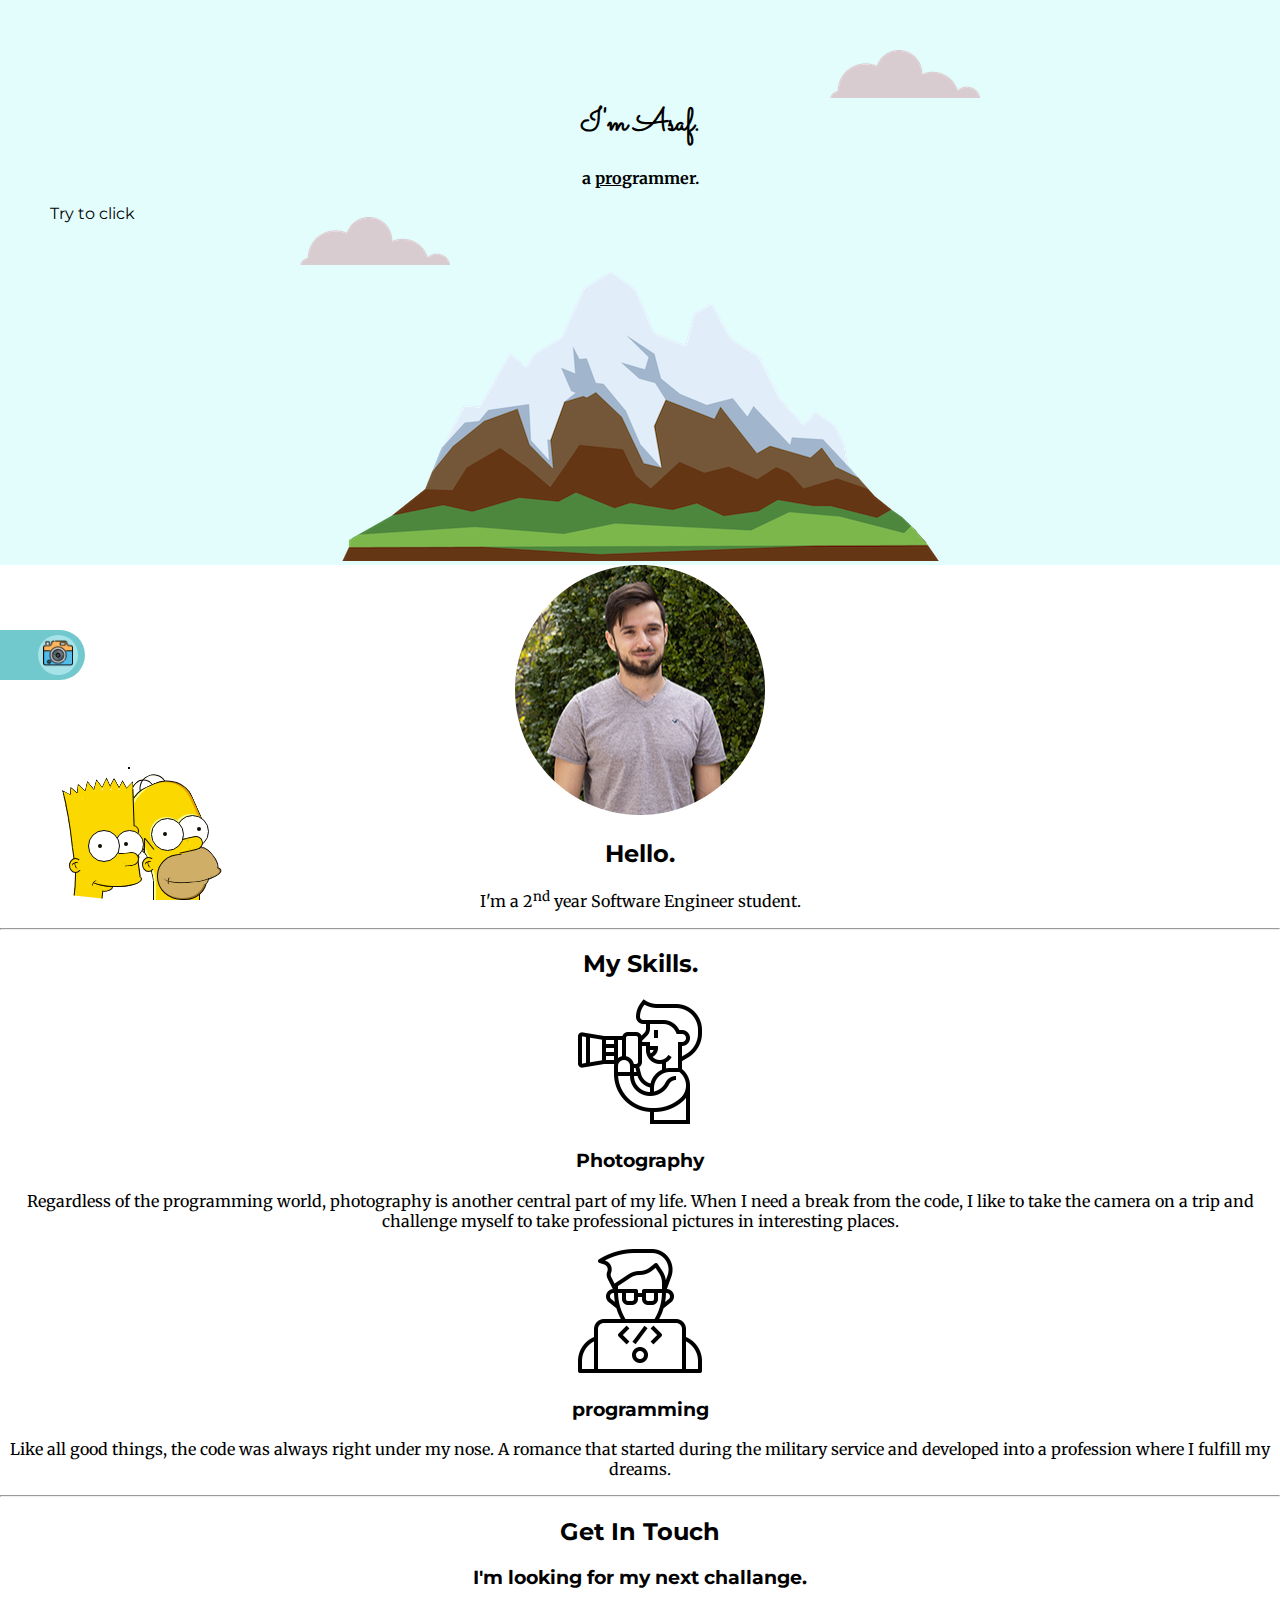
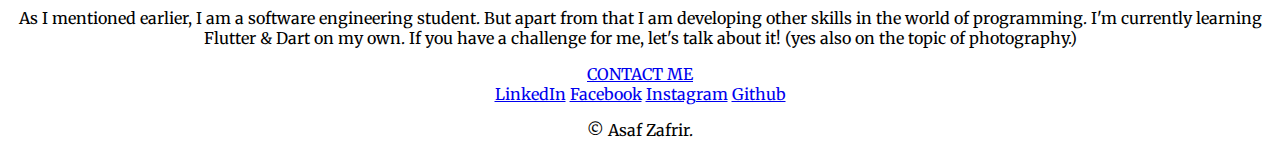
<file: index.html>
<!DOCTYPE html>
<html>
<head>
    <meta charset="UTF-8">
    <!-- <meta http-equiv="X-UA-Compatible" content="IE=edge"> -->
    <!-- <meta name="viewport" content="width=device-width, initial-scale=1.0"> -->
    <link rel="stylesheet" href="./css/css_pack.css">
    <link rel="icon" href="favicon.ico">
    <link rel="preconnect" href="https://fonts.googleapis.com">
    <link rel="preconnect" href="https://fonts.gstatic.com" crossorigin>
    <link href="https://fonts.googleapis.com/css2?family=Merriweather&family=Montserrat&family=Sacramento&display=swap" rel="stylesheet">
    <script src="https://code.jquery.com/jquery-3.7.0.min.js" integrity="sha256-2Pmvv0kuTBOenSvLm6bvfBSSHrUJ+3A7x6P5Ebd07/g=" crossorigin="anonymous"></script>
    <script src="./js/jscript.js"></script>
    <link rel="stylesheet" href="./css/homer.css">
    <link rel="stylesheet" href="./css/bart.css">
    <title>Asaf's Page</title>
</head>
<body>
    <div id="top-container">
        <img class="top-cloud unselectable" src="images/cloud.png" alt="cloud-img">
        <h1 class="unselectable">I'm Asaf.</h1>
        <p class="unselectable"><b>a <span class="pro">pro</span>grammer.</b></p>
        <a class="unselectable"><div id="click-button">Try to click</div></a>

        <img class="bottom-cloud unselectable" src="images/cloud.png" alt="cloud-img">
        <img src="images/mountain.png" alt="mountain-img" class="unselectable">
    </div>
    <div class="middle-container">
        <div class="profile">
          <img class="profile_picture" src="./images/circleprofilepicture.png" alt="profile-picture">
          <h2>Hello.</h2>
          <p>I'm a 2<sup>nd</sup> year Software Engineer student.</p>
        </div>
        <hr>
        <div class="skills">
          <h2>My Skills.</h2>
          <div class="skill-row">
            <img class="main_icon" src="./images/photography.png" alt="photography-icon">
            <h3>Photography</h3>
            <p>Regardless of the programming world, photography is another central part of my life.
                When I need a break from the code, I like to take the camera on a trip and challenge myself to take professional pictures in interesting places.</p>
          </div>
          <div class="skill-row">
            <img class="main_icon" src="./images/coding.png" alt="coding-icon">
            <h3>programming</h3>
            <p>Like all good things, the code was always right under my nose. 
                A romance that started during the military service and developed into a profession where I fulfill my dreams.</p>
          </div>
        </div>
        <hr>
        <div class="contact-me">
          <h2>Get In Touch</h2>
          <h3>I'm looking for my next challange.</h3>
          <p>As I mentioned earlier, I am a software engineering student. But apart from that I am developing other skills in the world of programming. I'm currently learning Flutter & Dart on my own.
            If you have a challenge for me, let's talk about it! (yes also on the topic of photography.)</p>
          <a class="btn" href="asaf.zafrir@gmail.com">CONTACT ME</a>
        </div>
      </div>
      <div id="homer">
        <div class="head">
            
            <!-- Hair and top of head -->
            <div class="hair1"></div>
            <div class="hair2"></div>
            <div class="body head-top"></div>
            <div class="no-border body head-main"></div>
            
            <!-- The 'M' above the ear -->
            <div class="no-border m1"></div>
            <div class="no-border m2"></div>
            <div class="no-border m3"></div>
            <div class="no-border m4"></div>
            
            <!-- The neck parts -->
            <div class="no-border neck1"></div>
            <div class="body neck2"></div>
            
            <!-- The ear -->
            <div class="body ear">
                <div class="no-border inner1"></div>
                <div class="no-border inner2"></div>
                <div class="no-border body clip"></div>
            </div>
            
            <!-- The mouth -->
            <div class="mouth">
                <div class="mouth5"></div>
                <div class="mouth2"></div>
                <div class="mouth1"></div>
                <div class="mouth7"></div>
                <div class="no-border mouth3"></div>
                <div class="no-border mouth4"></div>
                <div class="no-border mouth6"></div>
                <div class="no-border mouth8"></div>
            </div>
            
            <!-- The right eye -->
            <div class="right-eye">
                <div class="no-border right-eye-pupil"></div>
		<div class="no-border body eyelid-top"></div>
		<div class="no-border body eyelid-bottom"></div>
            </div>
            
            <!-- The nose -->
            <div class="body nose"></div>
            <div class="body nose-tip"></div>
            
            <!-- The left eye -->
            <div class="left-eye">
                <div class="no-border left-eye-pupil"></div>
		<div class="no-border body eyelid-top"></div>
		<div class="no-border body eyelid-bottom"></div>
            </div>
        </div>
    </div>
    <div id="bart">
      <div class="head">
          <div class="no-border body hair hair1"></div>
          <div class="no-border body hair hair2"></div>
          <div class="no-border body hair hair3"></div>
          <div class="no-border body hair hair4"></div>
          <div class="no-border body hair hair5"></div>
          <div class="no-border body hair hair6"></div>
          <div class="no-border body hair hair7"></div>
          <div class="no-border body hair hair8"></div>
          <div class="no-border body hair hair9"></div>
          <div class="body mouth-lip2"></div>
          <div class="no-border body head-left1"></div>
          <div class="no-border body head-left2"></div>
          <div class="no-border body head-left3"></div>
          <div class="no-border body head-left4"></div>
          <div class="no-border body head-left5"></div>
          <div class="no-border body head-left6"></div>
          <div class="no-border body head-left7"></div>
          <div class="body eyelid"></div>
          <div class="no-border body mouth"></div>
          <div class="body mouth-lip"></div>
          <div class="no-border body head-right2"></div>
          <div class="no-border body head-right1"></div>
          <div class="no-border body head-right3"></div>
          
          <!-- The ear -->
          <div class="body ear">
              <div class="no-border inner1"></div>
              <div class="no-border inner2"></div>
              <div class="no-border body clip"></div>
          </div>
          
          <!-- The right eye -->
          <div class="right-eye">
              <div class="no-border right-eye-pupil"></div>
  <div class="no-border body eyelid-top"></div>
  <div class="no-border body eyelid-bottom"></div>
          </div>
          
          <!-- The nose -->
          <div class="no-border body nose"></div>
          <div class="body nose-tip"></div>
          
          <!-- The left eye -->
          <div class="left-eye">
              <div class="no-border left-eye-pupil"></div>
  <div class="no-border body eyelid-top"></div>
  <div class="no-border body eyelid-bottom"></div>
          </div>
    
          <div class="no-border mouth-smile"></div>
      </div>
  </div>
    <a href="./photo_page/index.html">
      <div id="photos_button">
        <div>
          <img src="./images/camera2.png">
        </div>
      </div>
    </a>
      <div class="bottom-container">
        <a class="footer-link" href="https://www.linkedin.com/in/asaf-zafrir-2613ab223/">LinkedIn</a>
        <a class="footer-link" href="https://www.facebook.com/asaf.zafrir/">Facebook</a>
        <a class="footer-link" href="https://www.instagram.com/asaf_z/">Instagram</a>
        <a class="footer-link" href="https://github.com/asafzaf">Github</a>
        <p>© Asaf Zafrir.</p>
      </div>
</body>
</html>
</file>
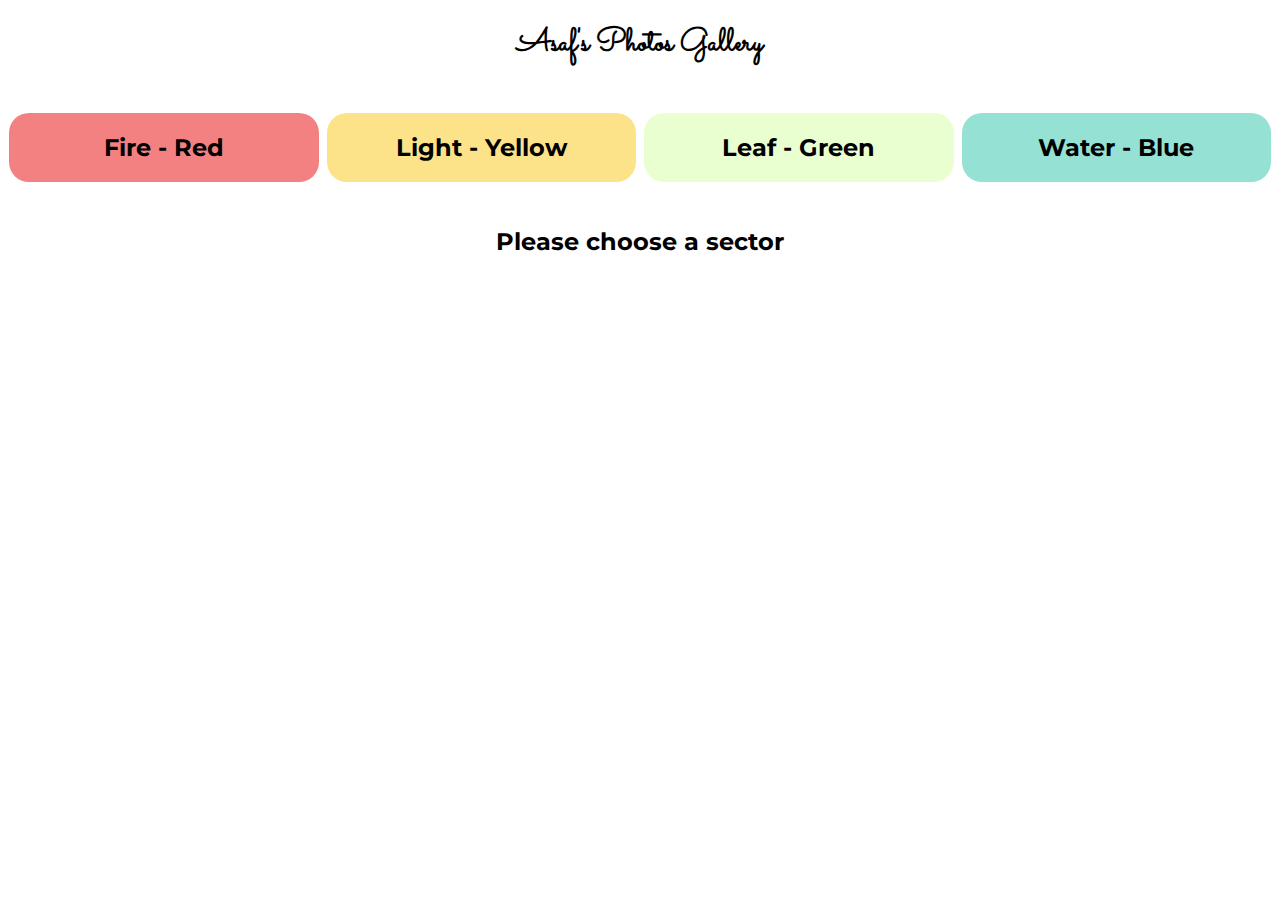
<file: photo_page/index.html>
<!DOCTYPE html>
<html lang="en">
<head>
    <meta charset="UTF-8">
    <meta http-equiv="X-UA-Compatible" content="IE=edge">
    <meta name="viewport" content="width=device-width, initial-scale=1.0">
    <link rel="stylesheet" href="./css/photos_pages.css">
    <link rel="preconnect" href="https://fonts.googleapis.com">
    <link rel="preconnect" href="https://fonts.gstatic.com" crossorigin>
    <link href="https://fonts.googleapis.com/css2?family=Merriweather&family=Montserrat&family=Noto+Sans&family=Sacramento&display=swap" rel="stylesheet">
    <title>Document</title>
</head>
<body>
    <header>
        <h1>Asaf's Photos Gallery</h1>
    </header>
    <main>
        <nav>
            <ul>
                <li id="red_item"><a href="./red_page.html"><h2>Fire - Red</h2></a></li>
                <li id="yellow_item"><a href="./yellow_page.html"><h2>Light - Yellow</h2></a></li>
                <li id="green_item"><a href="./green_page.html"><h2>Leaf - Green</h2></a></li>
                <li id="blue_item"><a href="./blue_page.html"><h2>Water - Blue</h2></a></li>
            </ul>
        </nav>
        <div>
            <h2>Please choose a sector</h2>
        </div>
    </main>
</body>
</html>
</file>
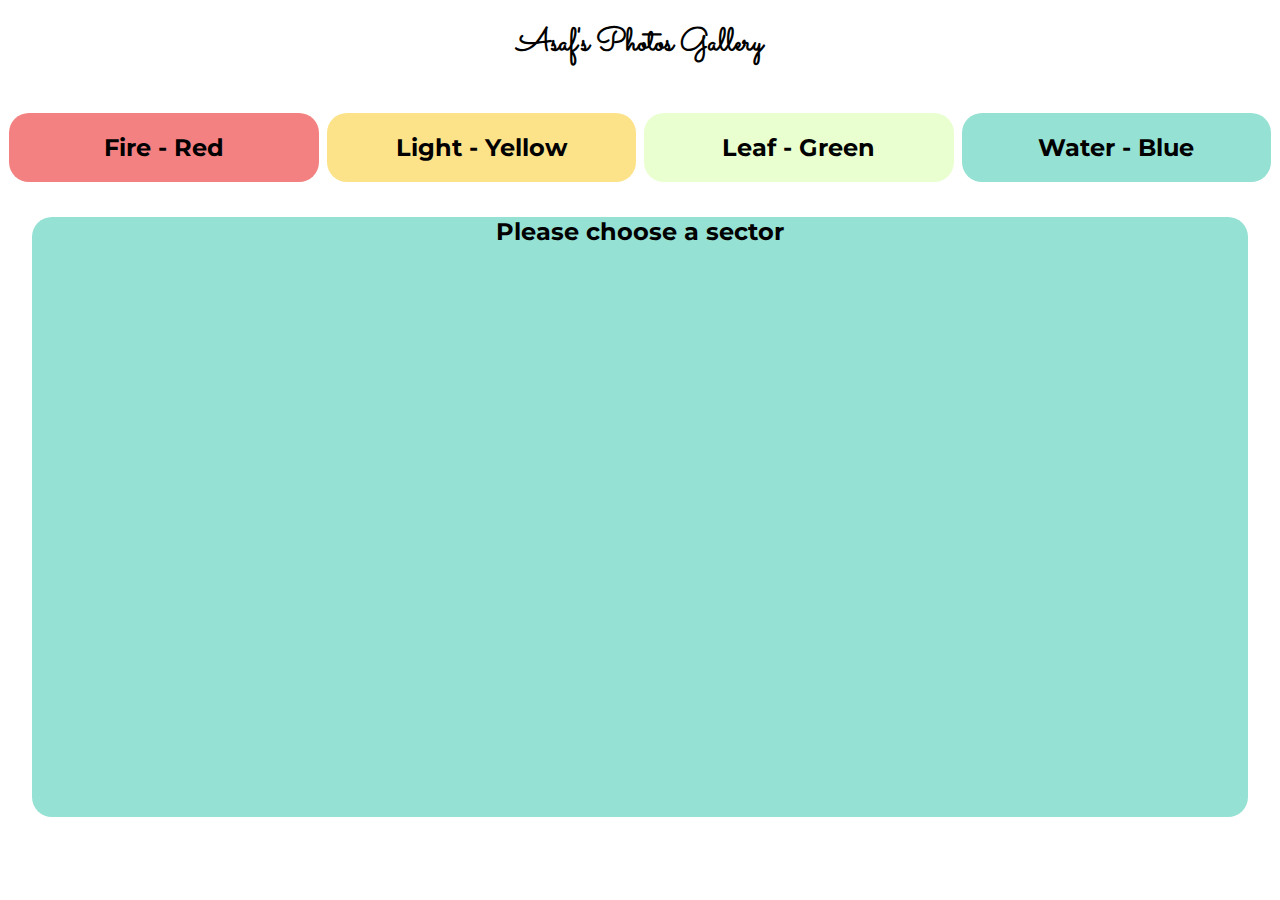
<file: photo_page/blue_page.html>
<!DOCTYPE html>
<html lang="en">
<head>
    <meta charset="UTF-8">
    <meta http-equiv="X-UA-Compatible" content="IE=edge">
    <meta name="viewport" content="width=device-width, initial-scale=1.0">
    <link rel="stylesheet" href="./css/photos_pages.css">
    <link rel="preconnect" href="https://fonts.googleapis.com">
    <link rel="preconnect" href="https://fonts.gstatic.com" crossorigin>
    <link href="https://fonts.googleapis.com/css2?family=Merriweather&family=Montserrat&family=Noto+Sans&family=Sacramento&display=swap" rel="stylesheet">
    <title>Document</title>
</head>
<body>
    <header>
        <h1>Asaf's Photos Gallery</h1>
    </header>
    <main>
        <nav>
            <ul>
                <li id="red_item"><a href="./red_page.html"><h2>Fire - Red</h2></a></li>
                <li id="yellow_item"><a href="./yellow_page.html"><h2>Light - Yellow</h2></a></li>
                <li id="green_item"><a href="./green_page.html"><h2>Leaf - Green</h2></a></li>
                <li id="blue_item"><a href="./blue_page.html"><h2>Water - Blue</h2></a></li>
            </ul>
        </nav>
        <div class="main_background" id="blue_item">
            <h2>Please choose a sector</h2>
        </div>
    </main>
</body>
</html>
</file>
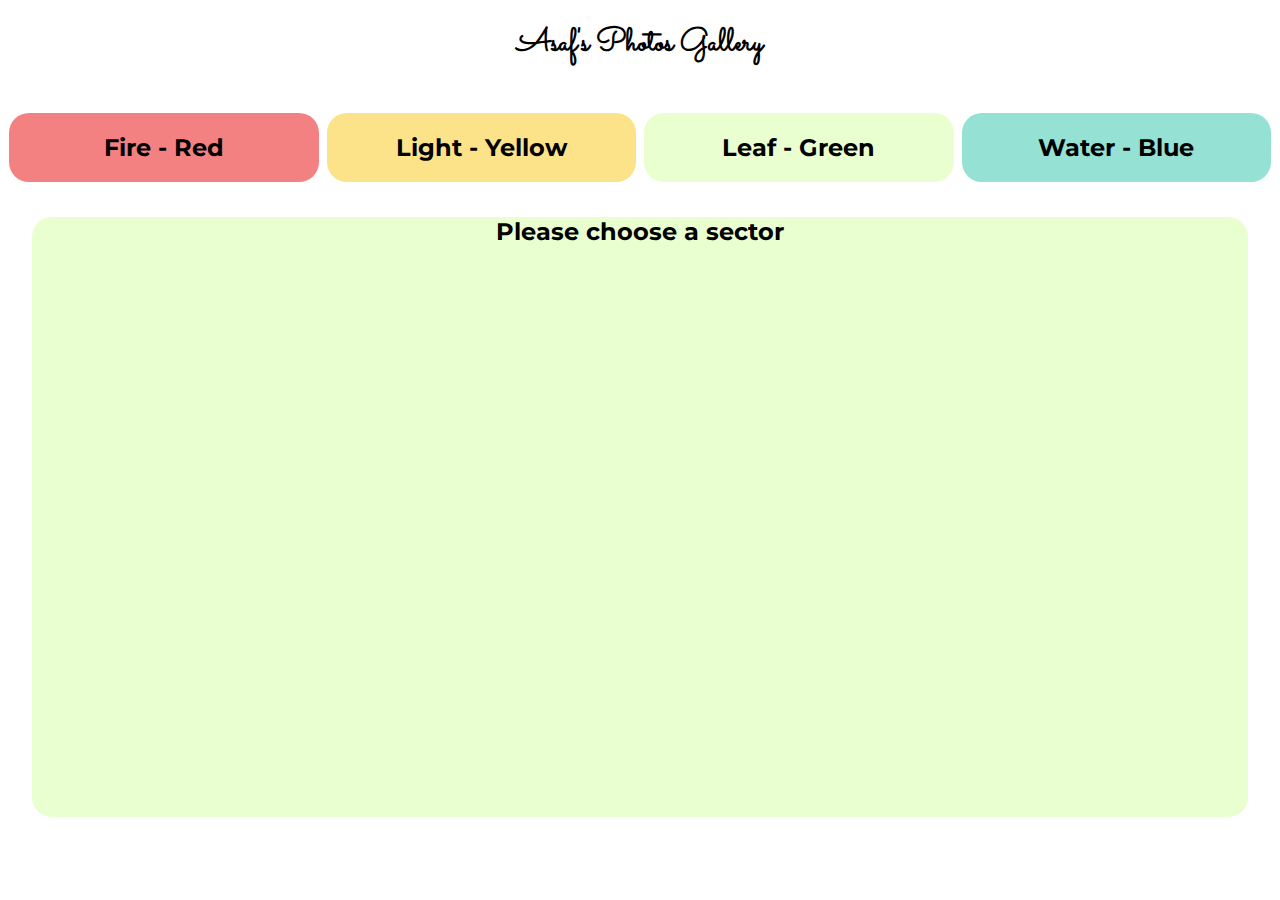
<file: photo_page/green_page.html>
<!DOCTYPE html>
<html lang="en">
<head>
    <meta charset="UTF-8">
    <meta http-equiv="X-UA-Compatible" content="IE=edge">
    <meta name="viewport" content="width=device-width, initial-scale=1.0">
    <link rel="stylesheet" href="./css/photos_pages.css">
    <link rel="preconnect" href="https://fonts.googleapis.com">
    <link rel="preconnect" href="https://fonts.gstatic.com" crossorigin>
    <link href="https://fonts.googleapis.com/css2?family=Merriweather&family=Montserrat&family=Noto+Sans&family=Sacramento&display=swap" rel="stylesheet">
    <title>Document</title>
</head>
<body>
    <header>
        <h1>Asaf's Photos Gallery</h1>
    </header>
    <main>
        <nav>
            <ul>
                <li id="red_item"><a href="./red_page.html"><h2>Fire - Red</h2></a></li>
                <li id="yellow_item"><a href="./yellow_page.html"><h2>Light - Yellow</h2></a></li>
                <li id="green_item"><a href="./green_page.html"><h2>Leaf - Green</h2></a></li>
                <li id="blue_item"><a href="./blue_page.html"><h2>Water - Blue</h2></a></li>
            </ul>
        </nav>
        <div class="main_background" id="green_item">
            <h2>Please choose a sector</h2>
        </div>
    </main>
</body>
</html>
</file>
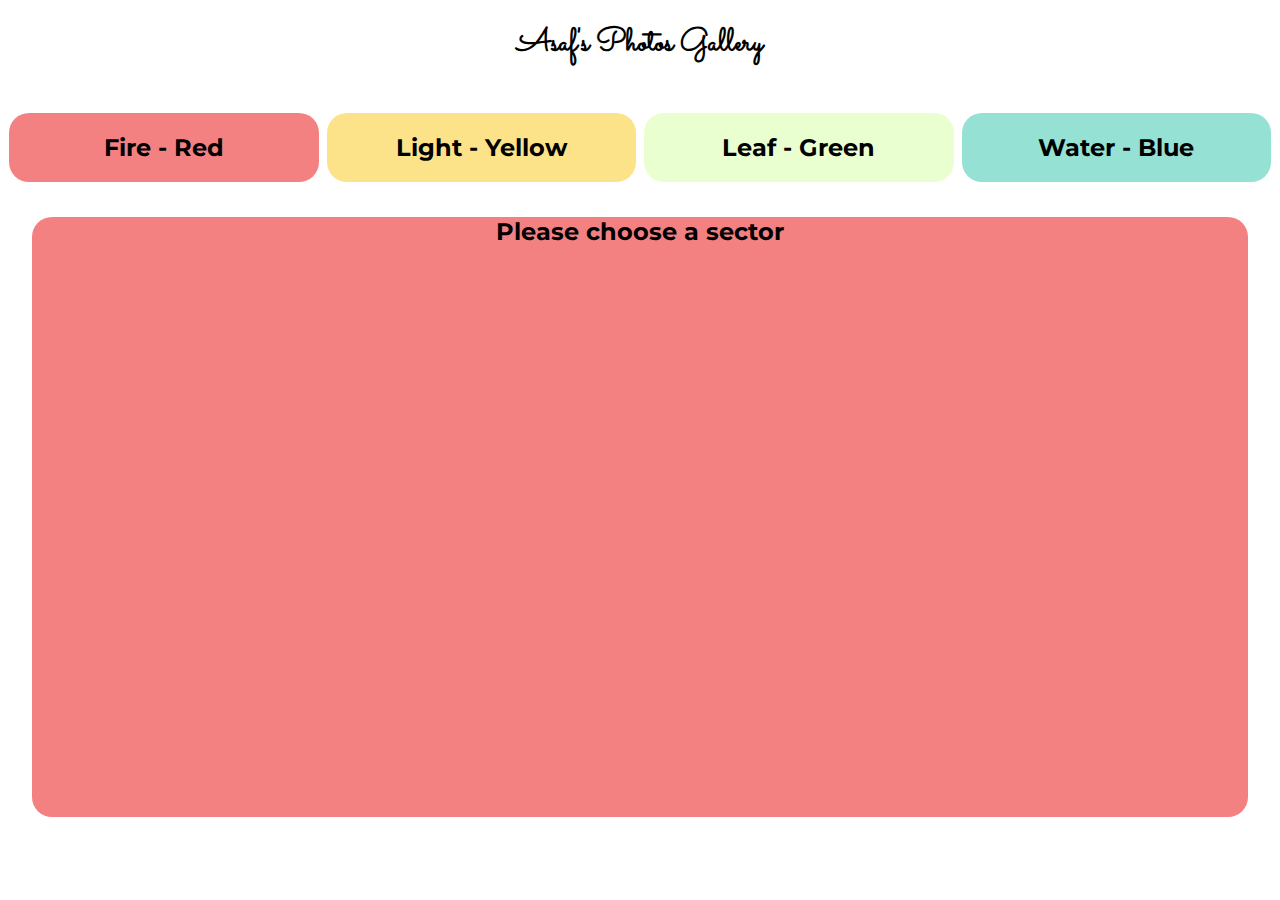
<file: photo_page/red_page.html>
<!DOCTYPE html>
<html lang="en">
<head>
    <meta charset="UTF-8">
    <meta http-equiv="X-UA-Compatible" content="IE=edge">
    <meta name="viewport" content="width=device-width, initial-scale=1.0">
    <link rel="stylesheet" href="./css/photos_pages.css">
    <link rel="preconnect" href="https://fonts.googleapis.com">
    <link rel="preconnect" href="https://fonts.gstatic.com" crossorigin>
    <link href="https://fonts.googleapis.com/css2?family=Merriweather&family=Montserrat&family=Noto+Sans&family=Sacramento&display=swap" rel="stylesheet">
    <title>Document</title>
</head>
<body>
    <header>
        <h1>Asaf's Photos Gallery</h1>
    </header>
    <main>
        <nav>
            <ul>
                <li id="red_item"><a href="./red_page.html"><h2>Fire - Red</h2></a></li>
                <li id="yellow_item"><a href="./yellow_page.html"><h2>Light - Yellow</h2></a></li>
                <li id="green_item"><a href="./green_page.html"><h2>Leaf - Green</h2></a></li>
                <li id="blue_item"><a href="./blue_page.html"><h2>Water - Blue</h2></a></li>
            </ul>
        </nav>
        <div class="main_background" id="red_item">
            <h2>Please choose a sector</h2>
        </div>
    </main>
</body>
</html>
</file>
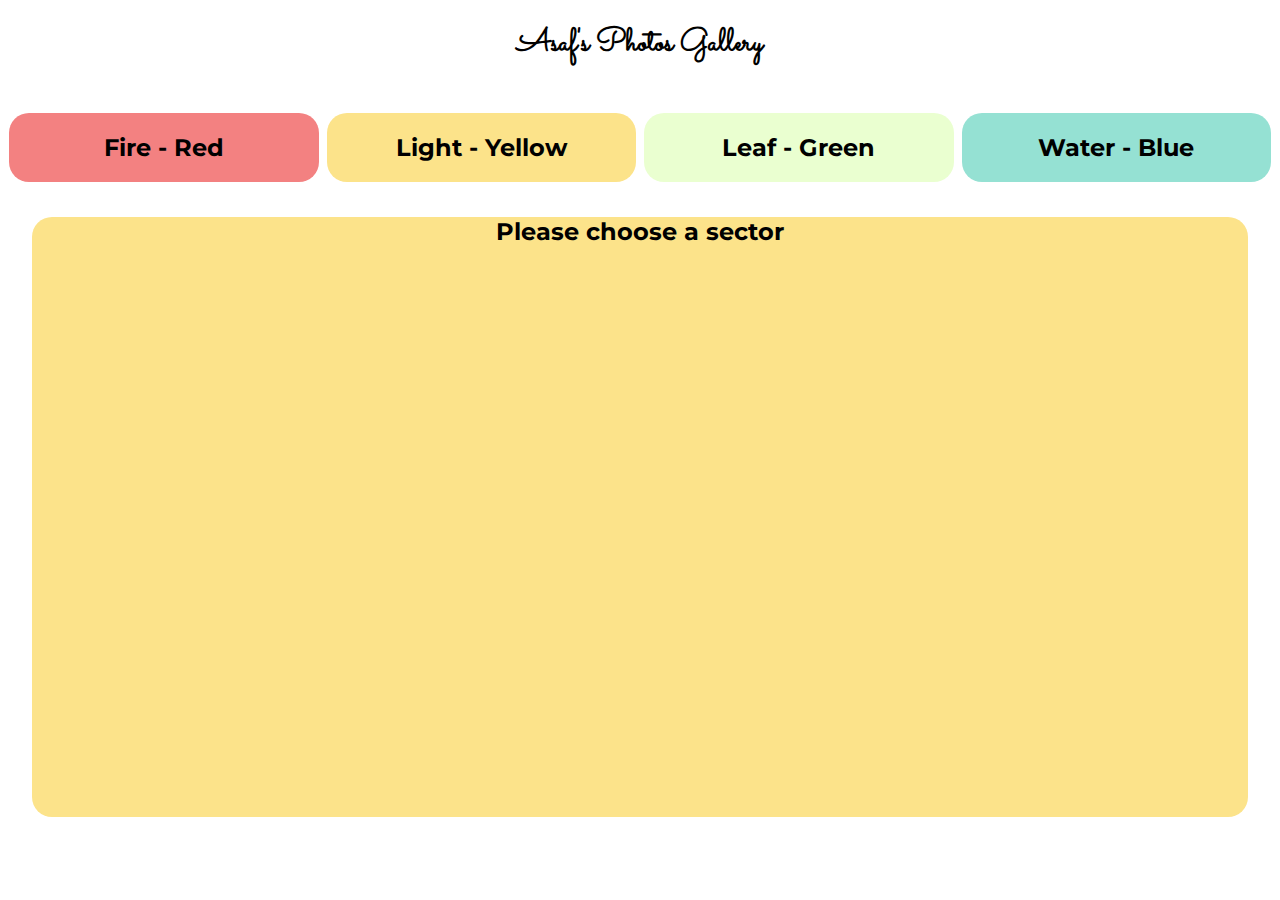
<file: photo_page/yellow_page.html>
<!DOCTYPE html>
<html lang="en">
<head>
    <meta charset="UTF-8">
    <meta http-equiv="X-UA-Compatible" content="IE=edge">
    <meta name="viewport" content="width=device-width, initial-scale=1.0">
    <link rel="stylesheet" href="./css/photos_pages.css">
    <link rel="preconnect" href="https://fonts.googleapis.com">
    <link rel="preconnect" href="https://fonts.gstatic.com" crossorigin>
    <link href="https://fonts.googleapis.com/css2?family=Merriweather&family=Montserrat&family=Noto+Sans&family=Sacramento&display=swap" rel="stylesheet">
    <title>Document</title>
</head>
<body>
    <header>
        <h1>Asaf's Photos Gallery</h1>
    </header>
    <main>
        <nav>
            <ul>
                <li id="red_item"><a href="./red_page.html"><h2>Fire - Red</h2></a></li>
                <li id="yellow_item"><a href="./yellow_page.html"><h2>Light - Yellow</h2></a></li>
                <li id="green_item"><a href="./green_page.html"><h2>Leaf - Green</h2></a></li>
                <li id="blue_item"><a href="./blue_page.html"><h2>Water - Blue</h2></a></li>
            </ul>
        </nav>
        <div class="main_background" id="yellow_item">
            <h2>Please choose a sector</h2>
        </div>
    </main>
</body>
</html>
</file>
<file: css/css_pack.css>
body {
    margin: 0;
    text-align: center;
    font-family: 'Merriweather', serif;
}

h1 {
    margin-top: 0;
    font-family: 'Sacramento', cursive;
}

h2 {
    font-family: 'Montserrat', sans-serif;
}


h3 {
    font-family: 'Montserrat', sans-serif;
}
.pro {
    text-decoration: underline;
}

.unselectable {
    -webkit-touch-callout: none;
    -webkit-user-select: none;
    -khtml-user-select: none;
    -moz-user-select: none;
    -ms-user-select: none;
    user-select: none;
}

#top-container {
    position: relative;
    padding-top: 100px;
    background-color: #E3FDFD;
}

#click-button {
    font-family: 'Montserrat', sans-serif;
    position: absolute;
    margin-left: 50px;
}

.profile_picture {
    border-radius: 30px;
}

.main_icon {
    width: 10%;
    height: 10%;
}

.middle-container {
 
}

.bottom-container {

}

.top-cloud {
    position: absolute;
    right: 300px;
    top: 50px;
}

.bottom-cloud {
    position: absolute;
    left: 300px;
    bottom: 300px;
}

/* homer */


/* photo button */

#photos_button {
    position: fixed;
    left: 0;
    top: 70%;
    display: block;
    width: 85px;
    height: 50px;
    background-color: #71C9CE;
    border-radius: 0 25px 25px 0;
}

#photos_button:hover {
    position: fixed;
    left: 0;
    top: 70%;
    display: block;
    width: 85px;
    height: 50px;
    background-color: #CBF1F5;
    border-radius: 0 25px 25px 0;
}

#photos_button>div {
    position: absolute;
    top: 10%;
    left: 45%;
    display: block;
    width: 40px;
    height: 40px;
    border-radius: 20px;
    background-color: #A6E3E9;
    
}

#photos_button>div>img {
    width: 30px;
    height: 30px;
    position: absolute;
    left: 5px;
    top: 3px;
}
</file>
<file: css/homer.css>
#homer *
{
    position: absolute;
    box-sizing:content-box;
    -moz-box-sizing:content-box;
}

#homer
{
    position: fixed;
    bottom: 0px;
    left: 10%;
    width: 94px;
    height: 133px;
    margin: 0 auto;
}

#homer .head *
{
    border: 1px solid #110b00;
}

#homer .head .no-border
{
    border: none;
}

#homer .head .body
{
    background: #fbd800;
}

#homer .head .hair1
{
    top: 14px;
    left: 0px;    
    height:13px;
    width:22px;
    border-radius: 22px 22px 0 0;
    -moz-border-radius: 22px 22px 0 0;
    -webkit-border-radius: 22px 22px 0 0;
    background: transparent;
    -webkit-transform: rotate(-44deg);
    -ms-transform: rotate(-44deg);
    transform: rotate(-44deg);
    border-bottom: none;
}

#homer .head .hair2
{
    top: 8px;
    left: 9px;    
    height:16px;
    width:26px;
    border-radius: 32px 32px 0 0;
    -moz-border-radius: 32px 32px 0 0;
    -webkit-border-radius: 32px 32px 0 0;
    background: transparent;
    -webkit-transform: rotate(-27deg);
    -ms-transform: rotate(-27deg);
    transform: rotate(-27deg);
    border-bottom: none;
}

#homer .head .head-top
{
    top: 15px;
    left: 2px;
    width: 65px;
    height: 62px;
    border-bottom: none;
    -webkit-transform: rotate(-24deg);
    -ms-transform: rotate(-24deg);
    transform: rotate(-24deg);
    -moz-border-radius: 43% 44% 0 0;
    -webkit-border-radius: 43% 44% 0 0;
    border-radius: 43% 44% 0 0;
    -webkit-box-shadow: inset 8px 12px 0px -12px rgba(247,254,140,1), inset 13px 3px 0px -11px rgba(247,254,140,1), inset -2px 0px 0px 0px rgba(229,158,4,1);
    -moz-box-shadow: inset 8px 12px 0px -12px rgba(247,254,140,1), inset 13px 3px 0px -11px rgba(247,254,140,1), inset -2px 0px 0px 0px rgba(229,158,4,1);
    box-shadow: inset 8px 12px 0px -12px rgba(247,254,140,1), inset 13px 3px 0px -11px rgba(247,254,140,1), inset -2px 0px 0px 0px rgba(229,158,4,1);
}

#homer .head .head-main
{
    top: 40px;
    left: 17px;
    width: 48px;
    height: 62px;
    -webkit-transform: rotate(-24deg);
    -ms-transform: rotate(-24deg);
    transform: rotate(-24deg);
}

#homer .head .m1, #homer .head .m2, #homer .head .m3, #homer .head .m4
{
    width: 1px;
    height: 14px;
    background: #110b00;
}

#homer .head .m1
{
    top: 77px;
    left: 9px;
    -webkit-transform: rotate(-13deg);
    -ms-transform: rotate(-13deg);
    transform: rotate(-13deg);
}

#homer .head .m2
{
    top: 76px;
    left: 12px;
    height: 12px;
    -webkit-transform: rotate(-45deg);
    -ms-transform: rotate(-45deg);
    transform: rotate(-45deg);
}

#homer .head .m3
{
    top: 71px;
    left: 16px;
    height: 15px;
    -webkit-transform: rotate(1deg);
    -ms-transform: rotate(1deg);
    transform: rotate(1deg);
}

#homer .head .m4
{
    top: 70px;
    left: 21px;
    -webkit-transform: rotate(-39deg);
    -ms-transform: rotate(-39deg);
    transform: rotate(-39deg);
}

#homer .head .ear
{
    top: 90px;
    left: 14px;
    width: 11px;
    height: 13px;
    -moz-border-radius: 50%;
    -webkit-border-radius: 50%;
    border-radius: 50%;
}

#homer .head .ear .inner1
{
    top: 3px;
    left: 2px;
    width: 7px;
    height: 5px;
    -moz-border-radius: 50%;
    -webkit-border-radius: 50%;
    border-radius: 50%;
    border-top: 1px solid #110b00;
    -webkit-transform: rotate(-21deg);
    -ms-transform: rotate(-21deg);
    transform: rotate(-21deg);
}

#homer .head .ear .inner2
{
    top: 3px;
    left: 4px;
    width: 7px;
    height: 5px;
    -moz-border-radius: 50%;
    -webkit-border-radius: 50%;
    border-radius: 50%;
    border-top: 1px solid #110b00;
    -webkit-transform: rotate(-109deg);
    -ms-transform: rotate(-109deg);
    transform: rotate(-109deg);
}

#homer .head .ear .clip
{
    top: 1px;
    left: 8px;
    width: 5px;
    height: 10px;
}

#homer .head .right-eye
{
    top: 48px;
    left: 48px;
    width: 31px;
    height: 31px;
    -moz-border-radius: 50%;
    -webkit-border-radius: 50%;
    border-radius: 50%;
    background: #ffffff;
    box-shadow: -2px -1px 0px 0px rgba(247,254,140,1);
    overflow: hidden;
}

#homer .head .right-eye .right-eye-pupil
{
    top: 11px;
    left: 20px;
    width: 4px;
    height: 4px;
    -moz-border-radius: 50%;
    -webkit-border-radius: 50%;
    border-radius: 50%;
    background: #110b00;
}

#homer .head .left-eye
{
    top: 51px;
    left: 23px;
    width: 31px;
    height: 31px;
    -moz-border-radius: 50%;
    -webkit-border-radius: 50%;
    border-radius: 50%;
    background: #ffffff;
    box-shadow: -1px -1px 0px 0px rgba(247,254,140,1);
    overflow: hidden;
}

#homer .head .left-eye .left-eye-pupil
{
    top: 13px;
    left: 11px;
    width: 4px;
    height: 4px;
    -moz-border-radius: 50%;
    -webkit-border-radius: 50%;
    border-radius: 50%;
    background: #110b00;
}

#homer .head .left-eye .eyelid-top
{
    top: -21px;
    left: 0px;
    width: 30px;
    height: 20px;
    border-bottom: 1px solid #110b00;
    border-radius: 50% 50% 0 0;
    
    -webkit-animation-name: homerlefteyelidtop;
    -webkit-animation-duration: 10s;
    -webkit-animation-timing-function: linear;
    -webkit-animation-delay: 1s;
    -webkit-animation-iteration-count: infinite;
    -webkit-animation-play-state: running;
    animation-name: homerlefteyelidtop;
    animation-duration: 10s;
    animation-timing-function: linear;
    animation-delay: 1s;
    animation-iteration-count: infinite;
    animation-play-state: running;
}

#homer .head .left-eye .eyelid-bottom
{
    bottom: -11px;
    left: 0px;
    width: 30px;
    height: 10px;
    border-top: 1px solid #110b00;
    border-radius: 0 0 50% 50%;
    
    -webkit-animation-name: homerlefteyelidbottom;
    -webkit-animation-duration: 10s;
    -webkit-animation-timing-function: linear;
    -webkit-animation-delay: 1s;
    -webkit-animation-iteration-count: infinite;
    -webkit-animation-play-state: running;
    animation-name: homerlefteyelidbottom;
    animation-duration: 10s;
    animation-timing-function: linear;
    animation-delay: 1s;
    animation-iteration-count: infinite;
    animation-play-state: running;
}


@-webkit-keyframes homerlefteyelidtop
{
0% {top: -21px;}
2% {top: 0px;}
4% {top: -21px;}
100% {top: -21px;}
}


@keyframes homerlefteyelidtop
{
0% {top: -21px;}
2% {top: 0px;}
4% {top: -21px;}
100% {top: -21px;}
}

@-webkit-keyframes homerlefteyelidbottom
{
0% {bottom: -11px;}
2% {bottom: 0px;}
4% {bottom: -11px;}
100% {bottom: -11px;}
}


@keyframes homerlefteyelidbottom
{
0% {bottom: -11px;}
2% {bottom: 0px;}
4% {bottom: -11px;}
100% {bottom: -11px;}
}

#homer .head .right-eye .eyelid-top
{
    top: -18px;
    left: 0px;
    width: 30px;
    height: 17px;
    border-bottom: 1px solid #110b00;
    border-radius: 50% 50% 0 0;
    
    -webkit-animation-name: homerrighteyelidtop;
    -webkit-animation-duration: 10s;
    -webkit-animation-timing-function: linear;
    -webkit-animation-delay: 1s;
    -webkit-animation-iteration-count: infinite;
    -webkit-animation-play-state: running;
    animation-name: homerrighteyelidtop;
    animation-duration: 10s;
    animation-timing-function: linear;
    animation-delay: 1s;
    animation-iteration-count: infinite;
    animation-play-state: running;
}

#homer .head .right-eye .eyelid-bottom
{
    bottom: -11px;
    left: 0px;
    width: 30px;
    height: 10px;
    border-top: 1px solid #110b00;
    border-radius: 0 0 50% 50%;
    
    -webkit-animation-name: homerrighteyelidbottom;
    -webkit-animation-duration: 10s;
    -webkit-animation-timing-function: linear;
    -webkit-animation-delay: 1s;
    -webkit-animation-iteration-count: infinite;
    -webkit-animation-play-state: running;
    animation-name: homerrighteyelidbottom;
    animation-duration: 10s;
    animation-timing-function: linear;
    animation-delay: 1s;
    animation-iteration-count: infinite;
    animation-play-state: running;
}

@-webkit-keyframes homerrighteyelidtop
{
0% {top: -18px;}
2% {top: 0px;}
4% {top: -18px;}
100% {top: -18px;}
}

@keyframes homerrighteyelidtop
{
0% {top: -18px;}
2% {top: 0px;}
4% {top: -18px;}
100% {top: -18px;}
}

@-webkit-keyframes homerrighteyelidbottom
{
0% {bottom: -11px;}
2% {bottom: 0px;}
4% {bottom: -11px;}
100% {bottom: -11px;}
}

@keyframes homerrighteyelidbottom
{
0% {bottom: -11px;}
2% {bottom: 0px;}
4% {bottom: -11px;}
100% {bottom: -11px;}
}

#homer .head .nose
{
    top: 71px;
    left: 50px;
    width: 18px;
    height: 12px;
    border-left: none;
    border-right: none;
    -webkit-transform: rotate(-13deg);
    -ms-transform: rotate(-13deg);
    transform: rotate(-13deg);
}

#homer .head .nose-tip
{
    top: 69px;
    left: 60px;
    width: 14px;
    height: 12px;
    border-left: none;
    -moz-border-radius: 0 50% 50% 0%;
    -webkit-border-radius: 0 50% 50% 0;
    border-radius: 0 50% 50% 0;
    -webkit-transform: rotate(-13deg);
    -ms-transform: rotate(-13deg);
    transform: rotate(-13deg);
}

#homer .head .neck1
{
    top: 85px;
    left: 16px;
    width: 6px;
    height: 31px;
    background: transparent;
    border-right: 1px solid #110b00;
    border-radius: 50% 50% 25% 50%;
    -webkit-transform: rotate(-14deg);
    -ms-transform: rotate(-14deg);
    transform: rotate(-14deg);
    -webkit-box-shadow: 2px 0px 0px 0px rgba(247,254,140,1), 5px 0px 0px 0px rgba(251,216,0,1);
    -moz-box-shadow: 2px 0px 0px 0px rgba(247,254,140,1), 5px 0px 0px 0px rgba(251,216,0,1);
    box-shadow: 2px 0px 0px 0px rgba(247,254,140,1), 5px 0px 0px 0px rgba(251,216,0,1);
}

#homer .head .neck2
{
    top: 114px;
    left: 25px;
    width: 45px;
    height: 19px;
    border-top: none;
    border-bottom: none;
    -webkit-box-shadow: inset 2px 0px 0px 0px rgba(247,254,140,1);
    -moz-box-shadow: inset 2px 0px 0px 0px rgba(247,254,140,1);
    box-shadow: inset 2px 0px 0px 0px rgba(247,254,140,1);
}

#homer .head .mouth1
{
    top: 86px;
    left: 28px;
    width: 48px;
    height: 44px;
    background: #cfae67;
    -moz-border-radius: 46% 52% 44% 50%;
    -webkit-border-radius: 46% 52% 44% 50%;
    border-radius: 46% 52% 44% 50%;
    -webkit-box-shadow: inset -1px -1px 0px 0px rgba(152,110,36,1);
    -moz-box-shadow: inset -1px -1px 0px 0px rgba(152,110,36,1);
    box-shadow: inset -1px -1px 0px 0px rgba(152,110,36,1);
}

#homer .head .mouth2
{
    top: 101px;
    left: 43px;
    width: 48px;
    height: 12px;
    background: #cfae67;
    -moz-border-radius: 46% 52% 44% 50%;
    -webkit-border-radius: 46% 52% 44% 50%;
    border-radius: 46% 52% 44% 50%;
    -webkit-transform: rotate(-15deg);
    -ms-transform: rotate(-15deg);
    transform: rotate(-15deg);
    -webkit-box-shadow: inset -1px 0px 0px 0px rgba(152,110,36,1);
    -moz-box-shadow: inset -1px 0px 0px 0px rgba(152,110,36,1);
    box-shadow: inset -1px 0px 0px 0px rgba(152,110,36,1);
}

#homer .head .mouth3
{
    top: 102px;
    left: 35px;
    width: 48px;
    height: 12px;
    background: transparent;
    -moz-border-radius: 46% 52% 44% 50%;
    -webkit-border-radius: 46% 52% 44% 50%;
    border-radius: 46% 52% 44% 50%;
    border-bottom: 1px solid #110b00;
    -webkit-transform: rotate(-4deg);
    -ms-transform: rotate(-4deg);
    transform: rotate(-4deg);
}

#homer .head .mouth4
{
    top: 110px;
    left: 38px;
    width: 7px;
    height: 5px;
    -moz-border-radius: 50%;
    -webkit-border-radius: 50%;
    border-radius: 50%;
    border-top: 1px solid #110b00;
    -webkit-transform: rotate(-81deg);
    -ms-transform: rotate(-81deg);
    transform: rotate(-81deg);
}

#homer .head .mouth5
{
    top: 84px;
    left: 64px;
    width: 27px;
    height: 13px;
    background: transparent;
    -moz-border-radius: 46% 52% 44% 50%;
    -webkit-border-radius: 46% 52% 44% 50%;
    border-radius: 46% 52% 44% 50%;
    -webkit-transform: rotate(-131deg);
    -ms-transform: rotate(-131deg);
    transform: rotate(-131deg);
    border-top: none;
    -webkit-box-shadow: inset -1px -1px 0px 0px rgba(152,110,36,1);
    -moz-box-shadow: inset -1px -1px 0px 0px rgba(152,110,36,1);
    box-shadow: inset -1px -1px 0px 0px rgba(152,110,36,1);
}

#homer .head .mouth6
{
    top: 84px;
    left: 46px;
    width: 32px;
    height: 31px;
    background: #cfae67;
    -webkit-transform: rotate(-18deg);
    -ms-transform: rotate(-18deg);
    transform: rotate(-18deg);
    -moz-border-radius: 0 0 0px 22px;
    -webkit-border-radius: 0 0 0px 22px;
    border-radius: 0 0 0px 22px;
}

#homer .head .mouth7
{
    top: 104px;
    left: 62px;
    width: 17px;
    height: 12px;
    background: #cfae67;
    -moz-border-radius: 46% 52% 44% 50%;
    -webkit-border-radius: 46% 52% 44% 50%;
    border-radius: 46% 52% 44% 50%;
    border-left: none;
    border-bottom: none;
    -webkit-transform: rotate(6deg);
    -ms-transform: rotate(6deg);
    transform: rotate(6deg);
}

#homer .head .mouth8
{
    top: 79px;
    left: 71px;
    width: 15px;
    height: 30px;
    background: #cfae67;
    -moz-border-radius: 50%;
    -webkit-border-radius: 50%;
    border-radius: 50%;
    -webkit-transform: rotate(-30deg);
    -ms-transform: rotate(-30deg);
    transform: rotate(-30deg);
}
</file>
<file: css/bart.css>
#bart *
{
    position: absolute;
    box-sizing:content-box;
    -moz-box-sizing:content-box;
}

#bart
{
    position: fixed;
    bottom: 0px;
    left: 5%;
    width: 80px;
    height: 130px;
    margin: 0 auto;
}

#bart .head *
{
    border: 1px solid #110b00;
}

#bart .head .no-border
{
    border: none;
}

#bart .head .body
{
    background: #fbd800;
}

#bart .head .hair
{
    border-top: 1px solid #110b00;
    border-left: 1px solid #110b00;
    -webkit-border-radius: 2px 0 0 0;
    -moz-border-radius: 2px 0 0 0;
    border-radius: 2px 0 0 0;
}

#bart .head .hair1
{
    top: 22px;
    left: 0px;
    width: 6px;
    height: 7px;
    -webkit-transform: rotate(-22deg) skew(-7deg, 51deg);
    -ms-transform: rotate(-22deg) skew(-7deg, 51deg);
    transform: rotate(-22deg) skew(-7deg, 51deg);
}

#bart .head .hair2
{
    top: 20px;
    left: 5px;
    width: 9px;
    height: 7px;
    -webkit-transform: rotate(25deg) skew(23deg, 16deg);
    -ms-transform: rotate(25deg) skew(23deg, 16deg);
    transform: rotate(25deg) skew(23deg, 16deg);
}

#bart .head .hair3
{
    top: 17px;
    left: 12px;
    width: 9px;
    height: 8px;
    -webkit-transform: rotate(27deg) skew(22deg, 16deg);
    -ms-transform: rotate(27deg) skew(22deg, 16deg);
    transform: rotate(27deg) skew(22deg, 16deg);
}

#bart .head .hair4
{
    top: 15px;
    left: 20px;
    width: 10px;
    height: 9px;
    -webkit-transform: rotate(35deg) skew(22deg, 16deg);
    -ms-transform: rotate(35deg) skew(22deg, 16deg);
    transform: rotate(35deg) skew(22deg, 16deg);
}

#bart .head .hair5
{
    top: 13px;
    left: 29px;
    width: 9px;
    height: 9px;
    -webkit-transform: rotate(37deg) skew(22deg, 16deg);
    -ms-transform: rotate(37deg) skew(22deg, 16deg);
    transform: rotate(37deg) skew(22deg, 16deg);
}

#bart .head .hair6
{
    top: 12px;
    left: 37px;
    width: 10px;
    height: 9px;
    -webkit-transform: rotate(50deg) skew(24deg, 16deg);
    -ms-transform: rotate(50deg) skew(24deg, 16deg);
    transform: rotate(50deg) skew(24deg, 16deg);
}

#bart .head .hair7
{
    top: 12px;
    left: 45px;
    width: 10px;
    height: 8px;
    -webkit-transform: rotate(51deg) skew(24deg, 10deg);
    -ms-transform: rotate(51deg) skew(24deg, 10deg);
    transform: rotate(51deg) skew(24deg, 10deg);
}

#bart .head .hair8
{
    top: 14px;
    left: 54px;
    width: 9px;
    height: 7px;
    -webkit-transform: rotate(51deg) skew(24deg, 10deg);
    -ms-transform: rotate(51deg) skew(24deg, 10deg);
    transform: rotate(51deg) skew(24deg, 10deg);
}

#bart .head .hair9
{
    top: 15px;
    left: 61px;
    width: 9px;
    height: 7px;
    -webkit-transform: rotate(79deg) skew(35deg, 10deg);
    -ms-transform: rotate(79deg) skew(35deg, 10deg);
    transform: rotate(79deg) skew(35deg, 10deg);
}

#bart .head .head-left1
{
    top: 24px;
    left: 1px;
    width: 17px;
    height: 15px;
    border-left: 1px solid #110b00;
    -webkit-transform: rotate(-13deg);
    -ms-transform: rotate(-13deg);
    transform: rotate(-13deg);
}

#bart .head .head-left2
{
    top: 33px;
    left: 3px;
    width: 17px;
    height: 18px;
    border-left: 1px solid #110b00;
    -webkit-transform: rotate(-11deg);
    -ms-transform: rotate(-11deg);
    transform: rotate(-11deg);
}

#bart .head .head-left3
{
    top: 46px;
    left: 5px;
    width: 17px;
    height: 16px;
    border-left: 1px solid #110b00;
    -webkit-transform: rotate(-9deg);
    -ms-transform: rotate(-9deg);
    transform: rotate(-9deg);
}

#bart .head .head-left4
{
    top: 61px;
    left: 7px;
    width: 17px;
    height: 16px;
    border-left: 1px solid #110b00;
    -webkit-transform: rotate(-7deg);
    -ms-transform: rotate(-7deg);
    transform: rotate(-7deg);
}

#bart .head .head-left5
{
    top: 76px;
    left: 9px;
    width: 20px;
    height: 16px;
    border-left: 1px solid #110b00;
    -webkit-transform: rotate(-8deg);
    -ms-transform: rotate(-8deg);
    transform: rotate(-8deg);
}

#bart .head .head-left6
{
    top: 90px;
    left: 11px;
    width: 28px;
    height: 31px;
    border-left: 1px solid #110b00;
    -webkit-transform: rotate(2deg);
    -ms-transform: rotate(2deg);
    transform: rotate(2deg);
}

#bart .head .head-left7
{
    top: 119px;
    left: 10px;
    width: 27px;
    height: 8px;
    border-left: 1px solid #110b00;
    border-right: 1px solid #110b00;
    -webkit-transform: rotate(6deg);
    -ms-transform: rotate(6deg);
    transform: rotate(6deg);
}

#bart .head .head-right1
{
    top: 20px;
    left: 19px;
    width: 50px;
    height: 37px;
    border-right: 1px solid #000000;
    -webkit-transform: rotate(-2deg);
    -ms-transform: rotate(-2deg);
    transform: rotate(-2deg);
}

#bart .head .head-right2
{
    top: 46px;
    left: 19px;
    width: 51px;
    height: 24px;
    -webkit-transform: rotate(-2deg);
    -ms-transform: rotate(-2deg);
    transform: rotate(-2deg);
}

#bart .head .head-right3
{
    top: 83px;
    left: 24px;
    width: 50px;
    height: 27px;
    border-right: 1px solid #000000;
    -webkit-transform: rotate(-8deg);
    -ms-transform: rotate(-8deg);
    transform: rotate(-8deg);
}

#bart .head .ear
{
    top: 88px;
    left: 5px;
    width: 11px;
    height: 13px;
    -moz-border-radius: 50%;
    -webkit-border-radius: 50%;
    border-radius: 50%;
}

#bart .head .ear .inner1
{
    top: 3px;
    left: 2px;
    width: 7px;
    height: 5px;
    -moz-border-radius: 50%;
    -webkit-border-radius: 50%;
    border-radius: 50%;
    border-top: 1px solid #110b00;
    -webkit-transform: rotate(-21deg);
    -ms-transform: rotate(-21deg);
    transform: rotate(-21deg);
}

#bart .head .ear .inner2
{
    top: 3px;
    left: 4px;
    width: 7px;
    height: 5px;
    -moz-border-radius: 50%;
    -webkit-border-radius: 50%;
    border-radius: 50%;
    border-top: 1px solid #110b00;
    -webkit-transform: rotate(-109deg);
    -ms-transform: rotate(-109deg);
    transform: rotate(-109deg);
}

#bart .head .ear .clip
{
    top: 1px;
    left: 9px;
    width: 3px;
    height: 10px;
}

#bart .head .eyelid
{
    top: 55px;
    left: 63px;
    width: 10px;
    height: 10px;
    -webkit-border-radius: 50%;
    -moz-border-radius: 50%;
    border-radius: 50%;
}

#bart .head .right-eye
{
    top: 60px;
    left: 51px;
    width: 27px;
    height: 27px;
    -moz-border-radius: 50%;
    -webkit-border-radius: 50%;
    border-radius: 50%;
    background: #ffffff;
    overflow: hidden;
}

#bart .head .right-eye .right-eye-pupil
{
    top: 11px;
    left: 8px;
    width: 4px;
    height: 4px;
    -moz-border-radius: 50%;
    -webkit-border-radius: 50%;
    border-radius: 50%;
    background: #110b00;
}

#bart .head .right-eye .eyelid-top
{
    top: -18px;
    left: 0px;
    width: 30px;
    height: 17px;
    border-bottom: 1px solid #110b00;
    border-radius: 50% 50% 0 0;
    
    -webkit-animation-name: bartrighteyelidtop;
    -webkit-animation-duration: 10s;
    -webkit-animation-timing-function: linear;
    -webkit-animation-delay: 2.5s;
    -webkit-animation-iteration-count: infinite;
    -webkit-animation-play-state: running;
    animation-name: bartrighteyelidtop;
    animation-duration: 10s;
    animation-timing-function: linear;
    animation-delay: 2.5s;
    animation-iteration-count: infinite;
    animation-play-state: running;
}

#bart .head .right-eye .eyelid-bottom
{
    bottom: -11px;
    left: 0px;
    width: 30px;
    height: 10px;
    border-top: 1px solid #110b00;
    border-radius: 0 0 50% 50%;
    
    -webkit-animation-name: bartrighteyelidbottom;
    -webkit-animation-duration: 10s;
    -webkit-animation-timing-function: linear;
    -webkit-animation-delay: 2.5s;
    -webkit-animation-iteration-count: infinite;
    -webkit-animation-play-state: running;
    animation-name: bartrighteyelidbottom;
    animation-duration: 10s;
    animation-timing-function: linear;
    animation-delay: 2.5s;
    animation-iteration-count: infinite;
    animation-play-state: running;
}

@-webkit-keyframes bartrighteyelidtop
{
0% {top: -18px;}
2% {top: 0px;}
4% {top: -18px;}
100% {top: -18px;}
}

@keyframes bartrighteyelidtop
{
0% {top: -18px;}
2% {top: 0px;}
4% {top: -18px;}
100% {top: -18px;}
}

@-webkit-keyframes bartrighteyelidbottom
{
0% {bottom: -11px;}
2% {bottom: 0px;}
4% {bottom: -11px;}
100% {bottom: -11px;}
}

@keyframes bartrighteyelidbottom
{
0% {bottom: -11px;}
2% {bottom: 0px;}
4% {bottom: -11px;}
100% {bottom: -11px;}
}

#bart .head .left-eye
{
    top: 60px;
    left: 24px;
    width: 30px;
    height: 30px;
    -moz-border-radius: 50%;
    -webkit-border-radius: 50%;
    border-radius: 50%;
    background: #ffffff;
    overflow: hidden;
}

#bart .head .left-eye .left-eye-pupil
{
    top: 13px;
    left: 9px;
    width: 4px;
    height: 4px;
    -moz-border-radius: 50%;
    -webkit-border-radius: 50%;
    border-radius: 50%;
    background: #110b00;
}

#bart .head .left-eye .eyelid-top
{
    top: -21px;
    left: 0px;
    width: 30px;
    height: 20px;
    border-bottom: 1px solid #110b00;
    border-radius: 50% 50% 0 0;
    
    -webkit-animation-name: bartlefteyelidtop;
    -webkit-animation-duration: 10s;
    -webkit-animation-timing-function: linear;
    -webkit-animation-delay: 2.5s;
    -webkit-animation-iteration-count: infinite;
    -webkit-animation-play-state: running;
    animation-name: bartlefteyelidtop;
    animation-duration: 10s;
    animation-timing-function: linear;
    animation-delay: 2.5s;
    animation-iteration-count: infinite;
    animation-play-state: running;
}

#bart .head .left-eye .eyelid-bottom
{
    bottom: -11px;
    left: 0px;
    width: 30px;
    height: 10px;
    border-top: 1px solid #110b00;
    border-radius: 0 0 50% 50%;
    
    -webkit-animation-name: bartlefteyelidbottom;
    -webkit-animation-duration: 10s;
    -webkit-animation-timing-function: linear;
    -webkit-animation-delay: 2.5s;
    -webkit-animation-iteration-count: infinite;
    -webkit-animation-play-state: running;
    animation-name: bartlefteyelidbottom;
    animation-duration: 10s;
    animation-timing-function: linear;
    animation-delay: 2.5s;
    animation-iteration-count: infinite;
    animation-play-state: running;
}

@-webkit-keyframes bartlefteyelidtop
{
0% {top: -21px;}
2% {top: 0px;}
4% {top: -21px;}
100% {top: -21px;}
}

@keyframes bartlefteyelidtop
{
0% {top: -21px;}
2% {top: 0px;}
4% {top: -21px;}
100% {top: -21px;}
}

@-webkit-keyframes bartlefteyelidbottom
{
0% {bottom: -11px;}
2% {bottom: 0px;}
4% {bottom: -11px;}
100% {bottom: -11px;}
}

@keyframes bartlefteyelidbottom
{
0% {bottom: -11px;}
2% {bottom: 0px;}
4% {bottom: -11px;}
100% {bottom: -11px;}
}

#bart .head .nose
{
    top: 83px;
    left: 55px;
    width: 12px;
    height: 12px;
    border-top: 1px solid #110b00;
}

#bart .head .nose-tip
{
    top: 82px;
    left: 60px;
    width: 14px;
    height: 12px;
    border-left: none;
    -moz-border-radius: 0 50% 50% 0%;
    -webkit-border-radius: 0 50% 50% 0;
    border-radius: 0 50% 50% 0;
    -webkit-transform: rotate(-6deg);
    -ms-transform: rotate(-6deg);
    transform: rotate(-6deg);
}

#bart .head .mouth
{
    top: 101px;
    left: 27px;
    width: 50px;
    height: 15px;
    border-bottom: 1px solid #110b00;
    -moz-border-radius: 50%;
    -webkit-border-radius: 50%;
    border-radius: 50%;
}

#bart .head .mouth-smile
{
    top: 111px;
    left: 28px;
    width: 7px;
    height: 5px;
    -moz-border-radius: 50%;
    -webkit-border-radius: 50%;
    border-radius: 50%;
    border-top: 1px solid #110b00;
    -webkit-transform: rotate(-52deg);
    -ms-transform: rotate(-52deg);
    transform: rotate(-52deg);
}

#bart .head .mouth-lip
{
    top: 101px;
    left: 26px;
    width: 50px;
    height: 14px;
    -moz-border-radius: 50%;
    -webkit-border-radius: 50%;
    border-radius: 50%;
}

#bart .head .mouth-lip2
{
    top: 106px;
    left: 17px;
    width: 30px;
    height: 14px;
    -moz-border-radius: 32%;
    -webkit-border-radius: 32%;
    border-radius: 32%;
}
</file>
<file: photo_page/css/photos_pages.css>
body {
    margin: 0;
    text-align: center;
    font-family: 'Merriweather', serif;
}

a {
    text-decoration: none;
    color: #000000;
}

h1 {
    margin-top: 20px;
    font-family: 'Sacramento', cursive;
}

nav {
    align-content: space-between;
    padding: 5px;
}

nav>ul {
    display: flex;
    padding: 0;
}

nav>ul>li {
    display: inline-block;
    /* width: 24%; */
    /* height: 100px; */
    border-radius: 20px;
    text-align: center;
    margin: 4px;
    flex: 1;
}

nav>ul>li>a {
    display: block;
    width: 100%;
    height: 100%;
    align-self: center;
    font-size: 24;
}

h2 {
    font-size: 24;
    font-family: 'Montserrat', sans-serif;
}

.main_background {
    display: block;
    width: 95%;
    height: 600px;
    border-radius: 20px;

    margin: 0 auto;
}

.main_background>h2 {
    display: block;
    margin: 10px;
}

#red_item {
    background-color: #F38181;
}

#yellow_item {
    background-color: #FCE38A;
}

#green_item {
    background-color: #EAFFD0;
}

#blue_item {
    background-color: #95E1D3;
}
</file>
